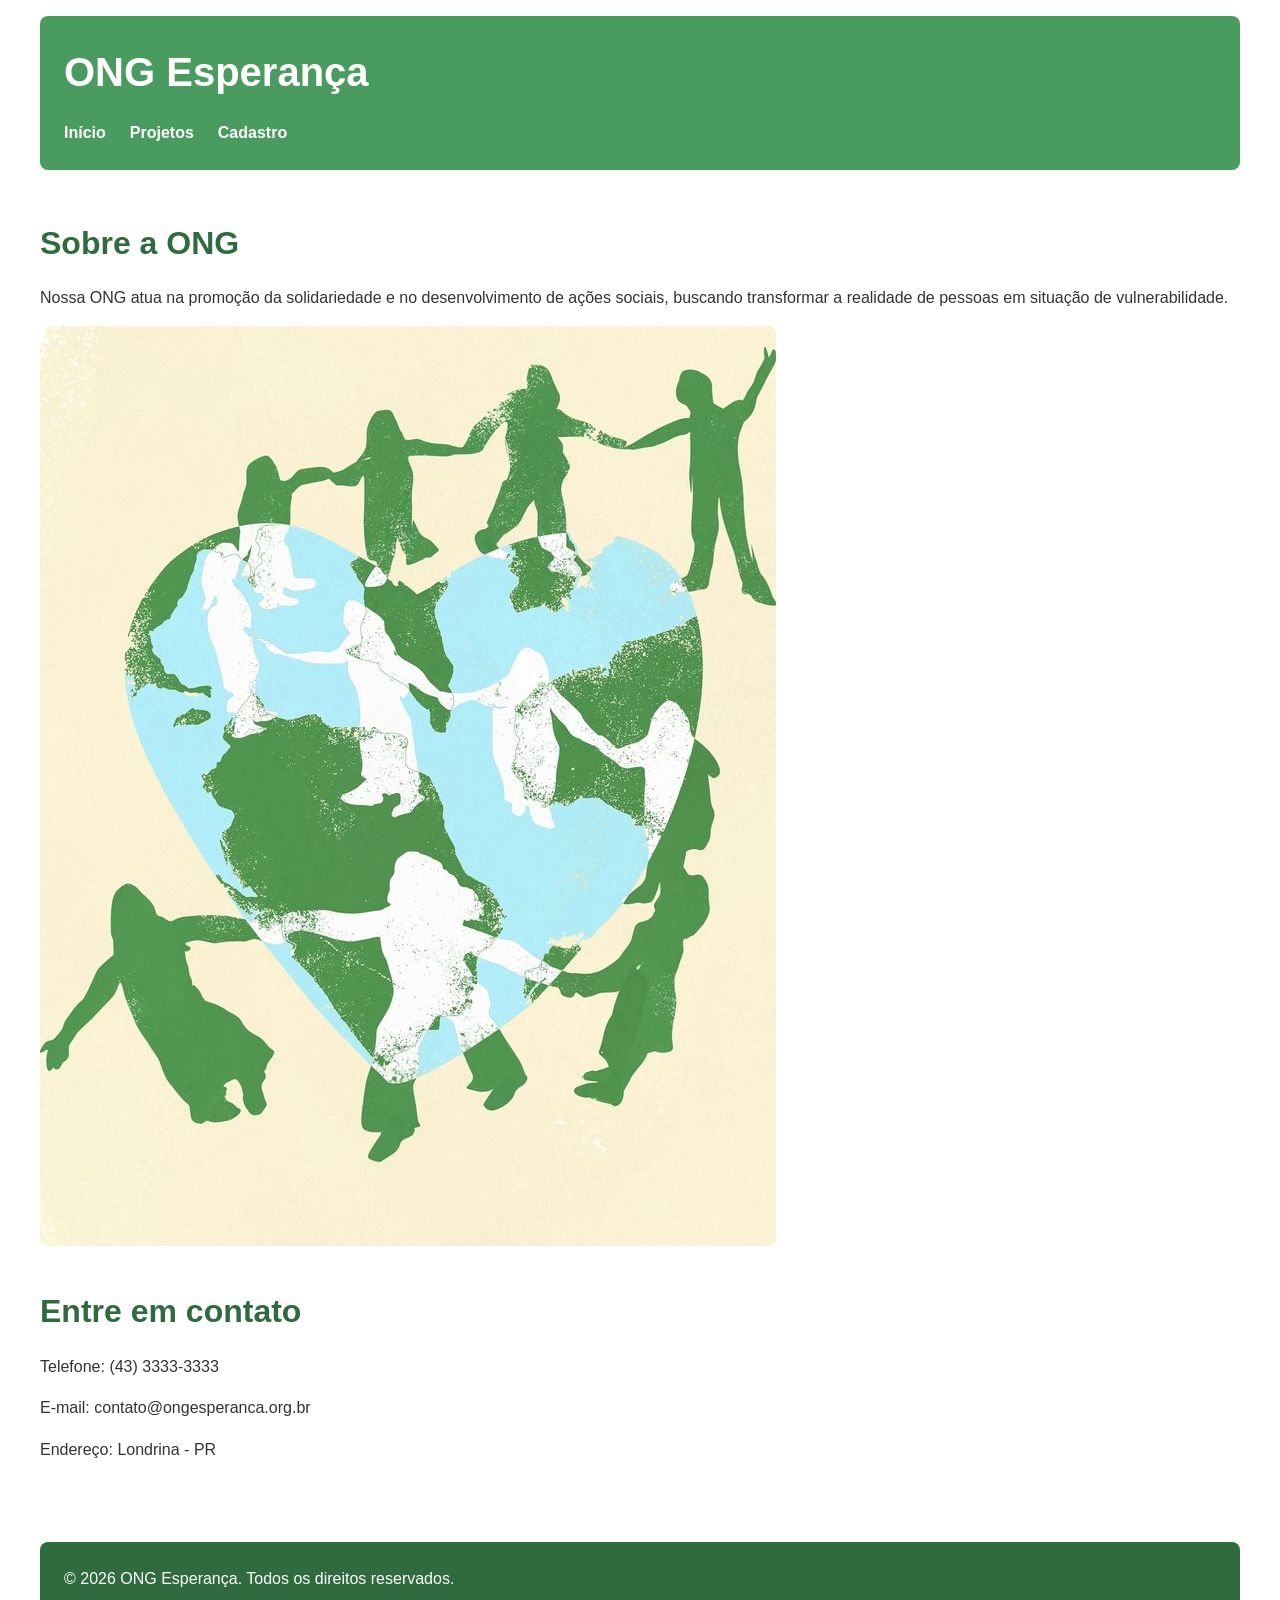
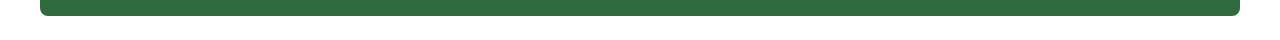
<file: index.html>
<!DOCTYPE html>
<html lang="pt-BR">
<head>
    <meta charset="UTF-8">
    <meta name="viewport" content="width=device-width, initial-scale=1.0">
    <title>ONG Esperança - Início</title>
    <link rel="stylesheet" href="style.css">
</head>
<body>
    <header>
        <h1>ONG Esperança</h1>
       <nav>
            <a href="index.html">Início</a>
            <a href="projetos.html">Projetos</a>
            <a href="cadastro.html">Cadastro</a>
       </nav>
    </header>
    <main>
        <section>
                <h2>Sobre a ONG</h2>
                <p> 
                    Nossa ONG atua na promoção da solidariedade e no desenvolvimento de ações sociais, buscando transformar a realidade de pessoas em situação de vulnerabilidade.
                </p>
                <img src="img/ong.jpg" alt="Voluntários da ONG realizando uma ação social">
        </section>
        <section> 
            <h2>Entre em contato</h2>

            <p>Telefone: (43) 3333-3333</p>
            <p>E-mail: contato@ongesperanca.org.br</p>
            <p>Endereço: Londrina - PR</p>
        </section>
    </main>
    <footer>
        <p>&copy; 2026 ONG Esperança. Todos os direitos reservados.</p>
    </footer>
</body>
</html>
</file>
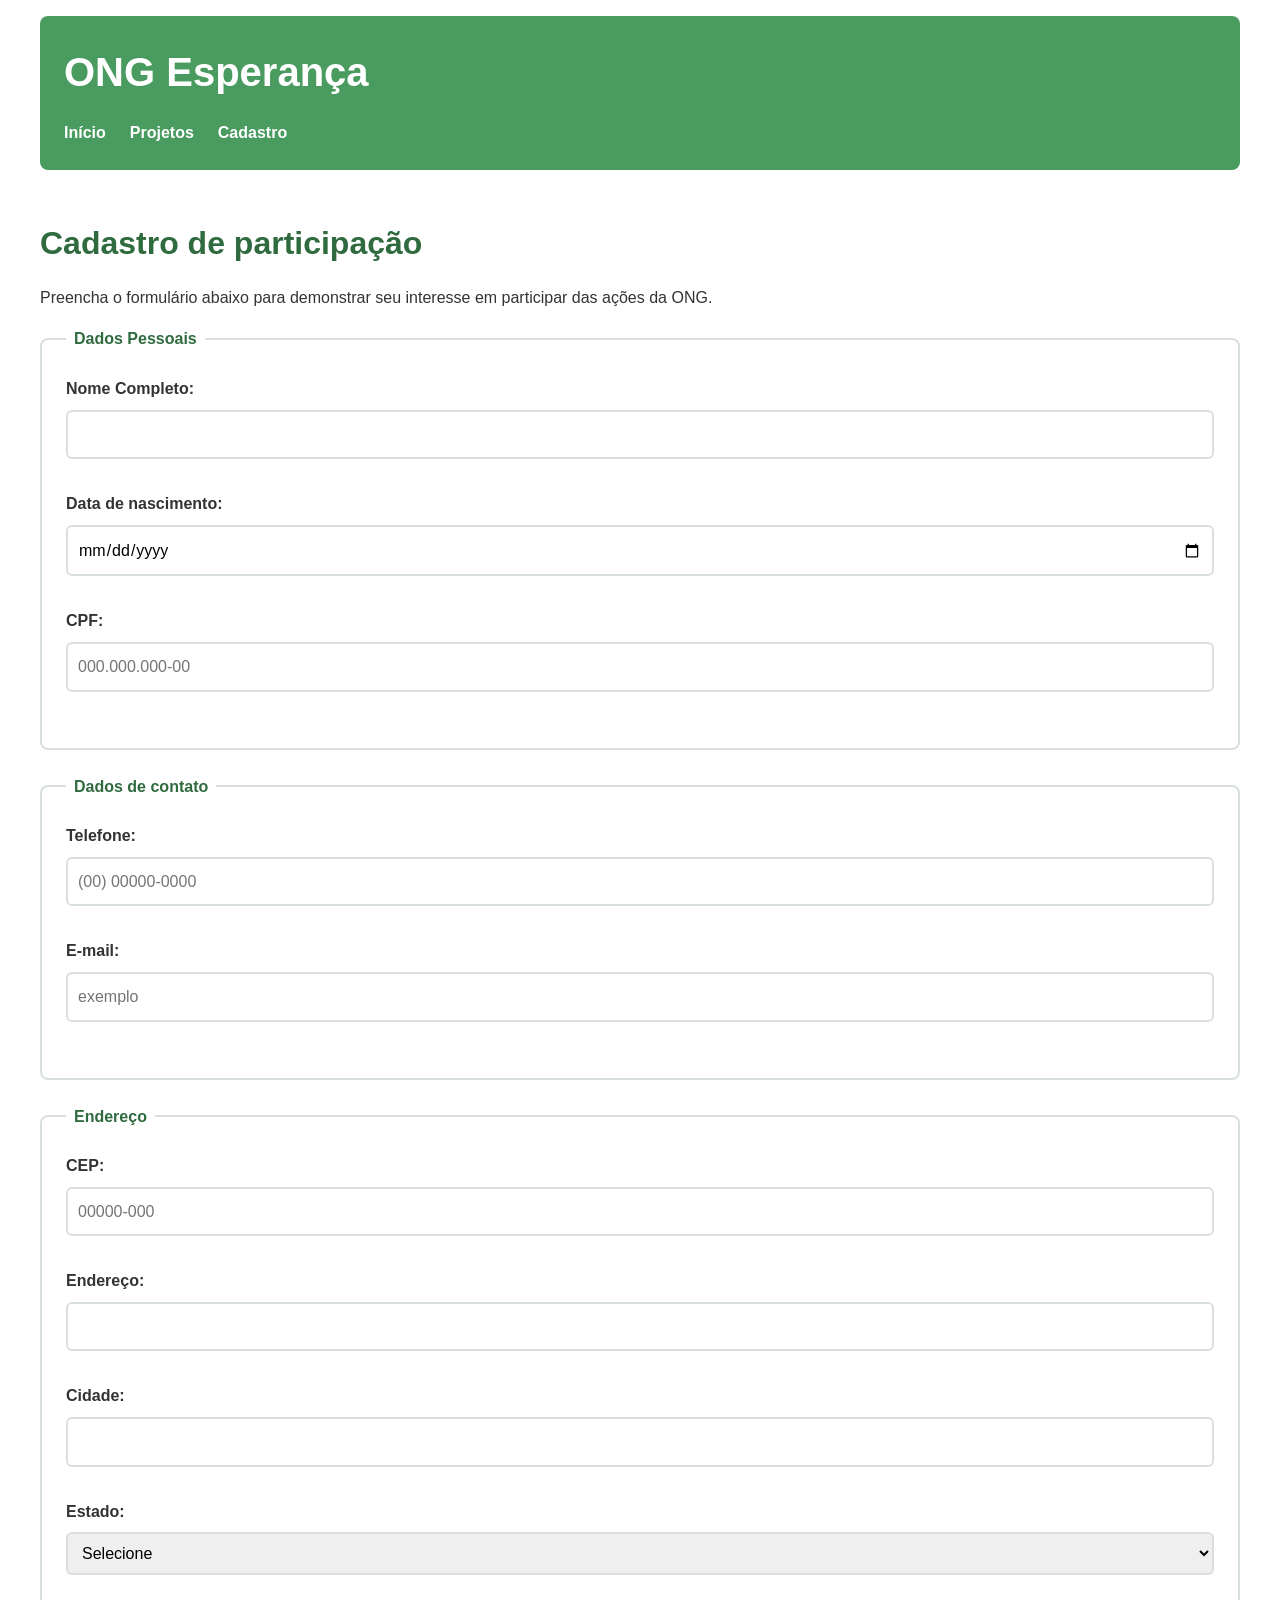
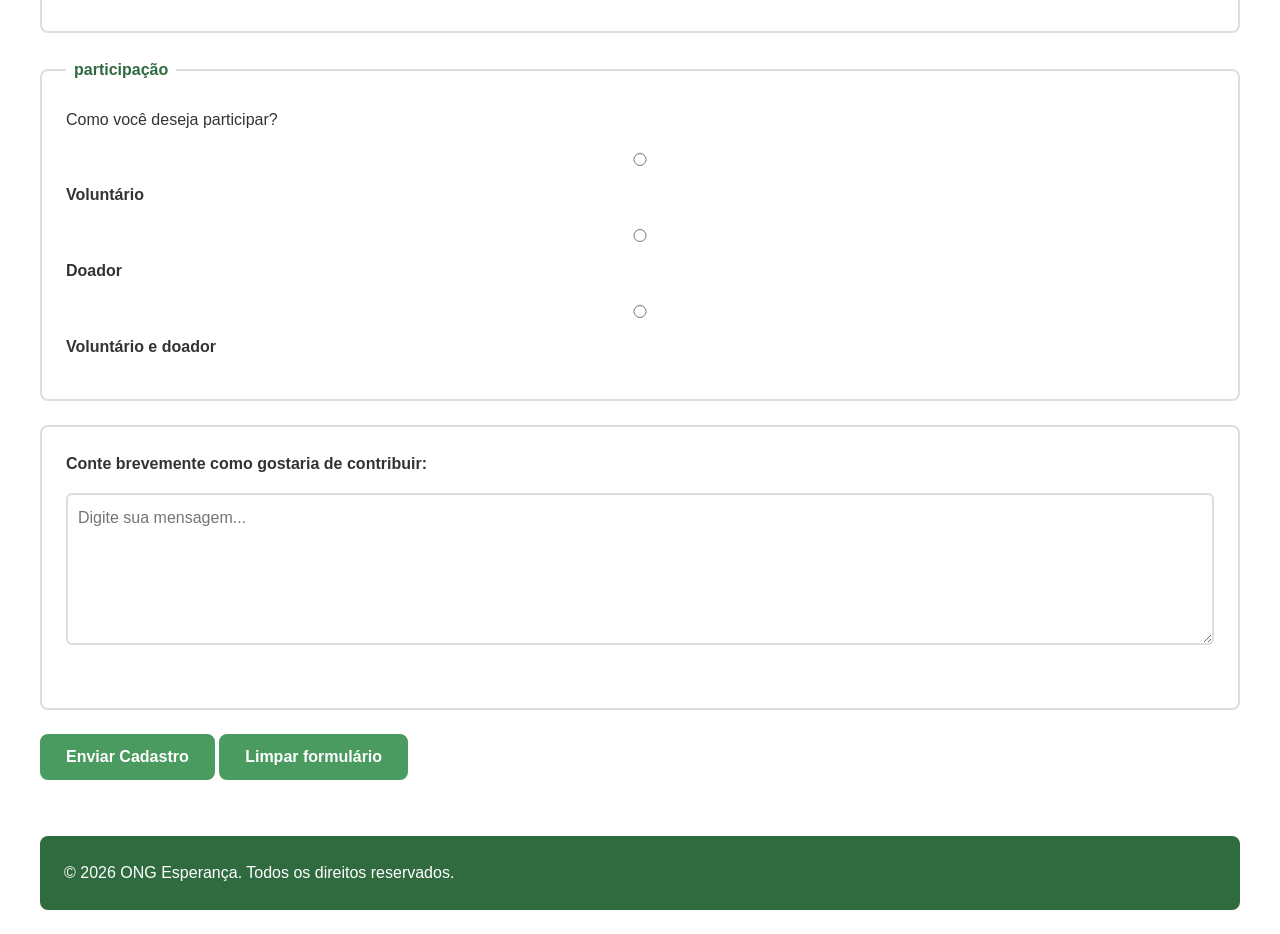
<file: cadastro.html>
<!DOCTYPE html>
<html lang="pt-BR">
<head>
    <meta charset="UTF-8">
    <meta name="viewport" content="width=device-width, initial-scale=1.0">
    <title>ONG Esperança</title>
    <link rel="stylesheet" href="style.css">
</head>
<body>
    <header>
        <h1>ONG Esperança</h1>
        <nav>
            <a href="index.html">Início</a>
            <a href="projetos.html">Projetos</a>
            <a href="cadastro.html">Cadastro</a>
        </nav>
    </header>
    <main>
        <h2>Cadastro de participação</h2>

        <p>
            Preencha o formulário abaixo para demonstrar seu interesse em participar das ações da ONG.
        </p>
    
        <form action="#" method="post">
            <fieldset>
                <legend>Dados Pessoais</legend>
                <p>
                    <label for="nome">Nome Completo:</label>
                    <input type="text" id="nome" minlength="3" maxlength="100" required>
                </p>
                <p>
                    <label for="nascimento">Data de nascimento:</label>
                    <input type="date" id="nascimento" name="nascimento" required>
                </p>
                <p>
                    <label for="cpf">CPF:</label>
                    <input type="text" id="cpf" name="cpf" placeholder="000.000.000-00" pattern="[0-9]{3}\.[0-9]{3}\.[0-9]{3}-[0-9]{2}" inputmode="numeric" required>
                </p>
            </fieldset>
            <fieldset>
                <legend>Dados de contato</legend>
                <p>
                    <label for="telefone">Telefone:</label>
                    <input type="tel" id="telefone" name="telefone" placeholder="(00) 00000-0000" pattern="\([0-9]{2}\) [0-9]{5}-[0-9]{4}" inputmode="tel" required>
                </p>
                <p>
                    <label for="email">E-mail:</label>
                    <input type="email" id="email" name="email" placeholder="exemplo"email.com" required>
                </p>
            </fieldset>
            <fieldset>
                <legend>Endereço</legend>
                <p>
                    <label for="cep">CEP:</label>
                    <input type="text" name="cep" id="cep" placeholder="00000-000" pattern="[0-9]{5}-[0-9]{3}" inputmode="numeric" required>
                </p>
                <p>
                    <label for="endereco">Endereço:</label>
                    <input type="text" id="endereco" name="endereco" maxlength="150" required>
                </p>
                <p>
                    <label for="cidade">Cidade:</label>
                    <input type="text" id="cidade" name="cidade" maxlength="80" required>
                </p>
                <p>
                    <label for="estado">Estado:</label>
                    <select id="estado" name="estado" required>
                        <option value="">Selecione</option>
                        <option value="PR">Paraná</option>
                        <option value="SP">São Paulo</option>
                        <option value="RJ">Rio de Janeiro</option>
                        <option value="SC">Santa Catarina</option>
                        <option value="RS">Rio Grande do Sul</option>
                    </select>
                </p>
            </fieldset>
            <fieldset>
                <legend>participação</legend>
                <p>Como você deseja participar?</p>
                <p>
                    <input type="radio" id="voluntario" name="participacao" value="voluntario" required>
                    <label for="voluntario">Voluntário</label>
                </p>
                <p>
                    <input type="radio" id="doador" name="participacao" value="doador">
                    <label for="doador">Doador</label>
                </p>
                <p>
                    <input type="radio" id="ambos" name="participacao" value="ambos">
                    <label for="ambos">Voluntário e doador</label>
                </p>
            </fieldset>
            <fieldset>
                <p>
                    <label for="mensagem">
                        Conte brevemente como gostaria de contribuir:
                    </label>
                </p>
                <p>
                    <textarea name="mensagem" id="mensagem" rows="5" cols="50" maxlength="500" placeholder="Digite sua mensagem..."></textarea>
                </p>
            </fieldset>
            <p>
                <button type="submit">Enviar Cadastro</button>
                <button type="reset">Limpar formulário</button>
            </p>
        </form>
    </main>
    <footer>
        <p>&copy; 2026 ONG Esperança. Todos os direitos reservados.</p>
    </footer>
</body>
</html>
</file>
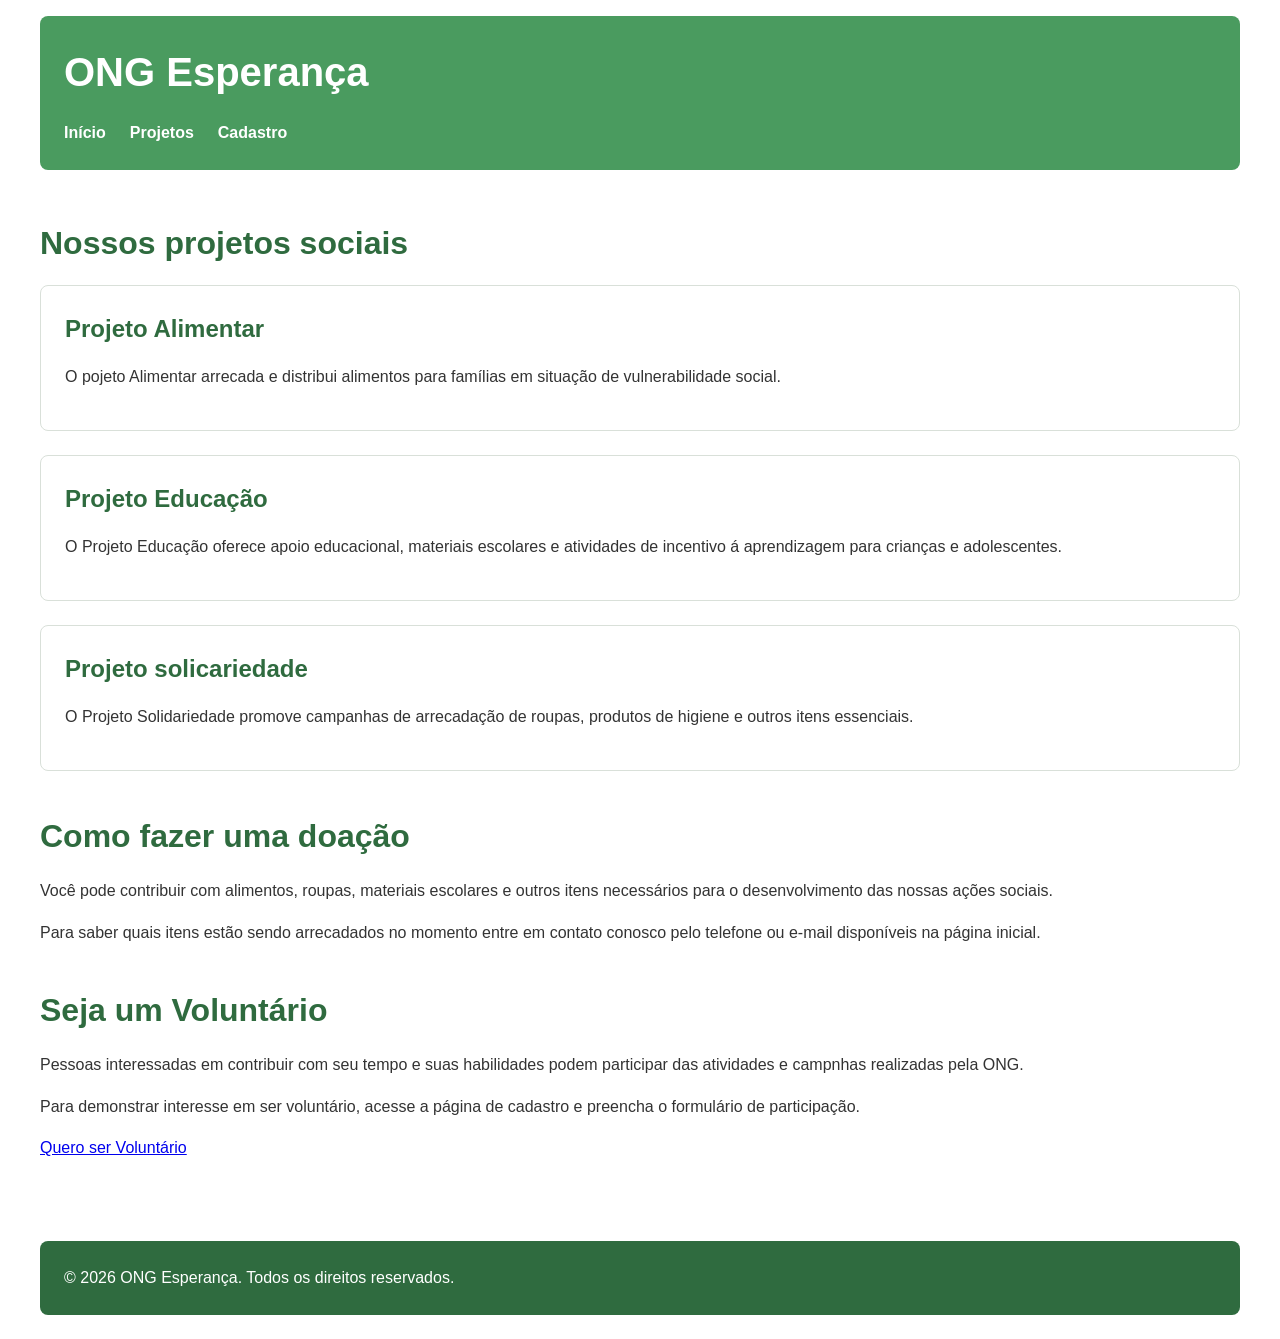
<file: projetos.html>
<!DOCTYPE html>
<html lang="pt-BR">
<head>
    <meta charset="UTF-8">
    <meta name="viewport" content="width=device-width, initial-scale=1.0">
    <title>ONG Esperança - Projetos</title>
    <link rel="stylesheet" href="style.css">
</head>
<body>
    <header>
        <h1>ONG Esperança</h1>
        <nav>
            <a href="index.html">Início</a>
            <a href="projetos.html">Projetos</a>
            <a href="cadastro.html">Cadastro</a>
        </nav>
    </header>
    <main>
        <section>
            <h2>Nossos projetos sociais</h2>
            <article>
                <h3>Projeto Alimentar</h3>
                <p>
                    O pojeto Alimentar arrecada e distribui alimentos para famílias em situação de vulnerabilidade social.
                </p>
            </article>
            <article>
                <h3>Projeto Educação</h3>
                <p>
                    O Projeto Educação oferece apoio educacional, materiais escolares e atividades de incentivo á aprendizagem para crianças e adolescentes.
                </p>
            </article>
            <article>
                <h3>Projeto solicariedade</h3>
                <p>
                    O Projeto Solidariedade promove campanhas de arrecadação de roupas, produtos de higiene e outros itens essenciais.
                </p>
            </article>
        </section>
        <section>
            <h2>Como fazer uma doação</h2>
            <p>
                Você pode contribuir com alimentos, roupas, materiais escolares e outros itens necessários para o desenvolvimento das nossas ações sociais.
            </p>
            <p>
                Para saber quais itens estão sendo arrecadados no momento entre em contato conosco pelo telefone ou e-mail disponíveis na página inicial.
            </p>
        </section>
        <section>
            <h2>Seja um Voluntário</h2>
            <p>
                Pessoas interessadas em contribuir com seu tempo e suas habilidades podem participar das atividades e campnhas realizadas pela ONG.
            </p>
            <p>
                Para demonstrar interesse em ser voluntário, acesse a página de cadastro e preencha o formulário de participação.
            </p>
            <a href="cadastro.hmtl">Quero ser Voluntário</a>
        </section>
    </main>
    <footer>
        <p>&copy; 2026 ONG Esperança. Todos os direitos reservados.</p>
    </footer>
</body>
</html>
</file>
<file: style.css>
/* =========================
   DESIGN SYSTEM
   ONG ESPERANÇA
   ========================= */

:root {
    --verde-principal: #4A9B5F;
    --verde-escuro: #2F6B3F;
    --azul-claro: #A7DFF2;
    --creme: #FFF7D6;
    --branco: #FFFFFF;
    --cinza-texto: #333333;
    --cinza-claro: #D9E0D9;

    --espaco-1: 8px;
    --espaco-2: 16px;
    --espaco-3: 24px;
    --espaco-4: 32px;
    --espaco-5: 40px;
    --espaco-6: 48px;

    --raio: 8px;
}

/* =========================
   RESET BÁSICO
   ========================= */

* {
    box-sizing: border-box;
    margin: 0;
    padding: 0;
}

html {
    scroll-behavior: smooth;
}

body {
    font-family: Arial, sans-serif;
    color: var(--cinza-texto);
    background-color: var(--branco);
    line-height: 1.6;
}

/* =========================
   CONTAINER
   ========================= */

main,
header,
footer {
    width: min(calc(100% - 32px), 1200px);
    margin-left: auto;
    margin-right: auto;
}

/* =========================
   CABEÇALHO
   ========================= */

header {
    background-color: var(--verde-principal);
    color: var(--branco);
    padding: var(--espaco-3);
    margin-top: var(--espaco-2);
    border-radius: var(--raio);
}

header h1 {
    font-size: 2rem;
    margin-bottom: var(--espaco-2);
}

nav {
    display: flex;
    flex-wrap: wrap;
    gap: var(--espaco-2);
}

nav a {
    color: var(--branco);
    text-decoration: none;
    font-weight: bold;
}

nav a:hover {
    text-decoration: underline;
}

/* =========================
   CONTEÚDO
   ========================= */

main {
    padding: var(--espaco-5) 0;
}

section {
    margin-bottom: var(--espaco-5);
}

h2 {
    font-size: 2rem;
    color: var(--verde-escuro);
    margin-bottom: var(--espaco-2);
}

h3 {
    font-size: 1.5rem;
    color: var(--verde-escuro);
    margin-bottom: var(--espaco-2);
}

p {
    margin-bottom: var(--espaco-2);
}

/* =========================
   IMAGENS
   ========================= */

img {
    max-width: 100%;
    height: auto;
    display: block;
    border-radius: var(--raio);
}

/* =========================
   FORMULÁRIOS
   ========================= */

form {
    display: flex;
    flex-direction: column;
    gap: var(--espaco-3);
}

fieldset {
    border: 2px solid var(--cinza-claro);
    border-radius: var(--raio);
    padding: var(--espaco-3);
}

legend {
    color: var(--verde-escuro);
    font-weight: bold;
    padding: 0 var(--espaco-1);
}

label {
    display: block;
    margin-bottom: var(--espaco-1);
    font-weight: bold;
}

input,
select,
textarea {
    width: 100%;
    padding: 10px;
    border: 2px solid var(--cinza-claro);
    border-radius: 6px;
    font: inherit;
    margin-bottom: var(--espaco-2);
}

input:focus,
select:focus,
textarea:focus {
    outline: none;
    border-color: var(--verde-principal);
    box-shadow: 0 0 0 3px rgba(74, 155, 95, 0.2);
}

textarea {
    min-height: 120px;
    resize: vertical;
}

/* =========================
   BOTÕES
   ========================= */

button {
    background-color: var(--verde-principal);
    color: var(--branco);
    border: 2px solid var(--verde-principal);
    padding: 12px 24px;
    border-radius: var(--raio);
    cursor: pointer;
    font-weight: bold;
    font-size: 1rem;
}

button:hover {
    background-color: var(--verde-escuro);
    border-color: var(--verde-escuro);
}

button:focus {
    outline: 3px solid var(--azul-claro);
    outline-offset: 2px;
}

button:active {
    transform: translateY(1px);
}

/* =========================
   PROJETOS
   ========================= */

article {
    border: 1px solid var(--cinza-claro);
    border-radius: var(--raio);
    padding: var(--espaco-3);
    margin-bottom: var(--espaco-3);
    background-color: var(--branco);
}

article:hover {
    box-shadow: 0 4px 12px rgba(0, 0, 0, 0.12);
}

/* =========================
   RODAPÉ
   ========================= */

footer {
    background-color: var(--verde-escuro);
    color: var(--branco);
    padding: var(--espaco-3);
    margin-bottom: var(--espaco-3);
    border-radius: var(--raio);
}

footer p {
    margin-bottom: 0;
}

/* =========================
   RESPONSIVIDADE
   ========================= */

@media (min-width: 576px) {
    main {
        width: min(calc(100% - 48px), 1200px);
    }
}

@media (min-width: 768px) {
    nav {
        gap: var(--espaco-3);
    }

    article {
        display: flex;
        flex-direction: column;
        justify-content: space-between;
    }
}

@media (min-width: 992px) {
    header h1 {
        font-size: 2.5rem;
    }
}

@media (min-width: 1200px) {
    main {
        padding-top: var(--espaco-6);
    }
}
</file>
